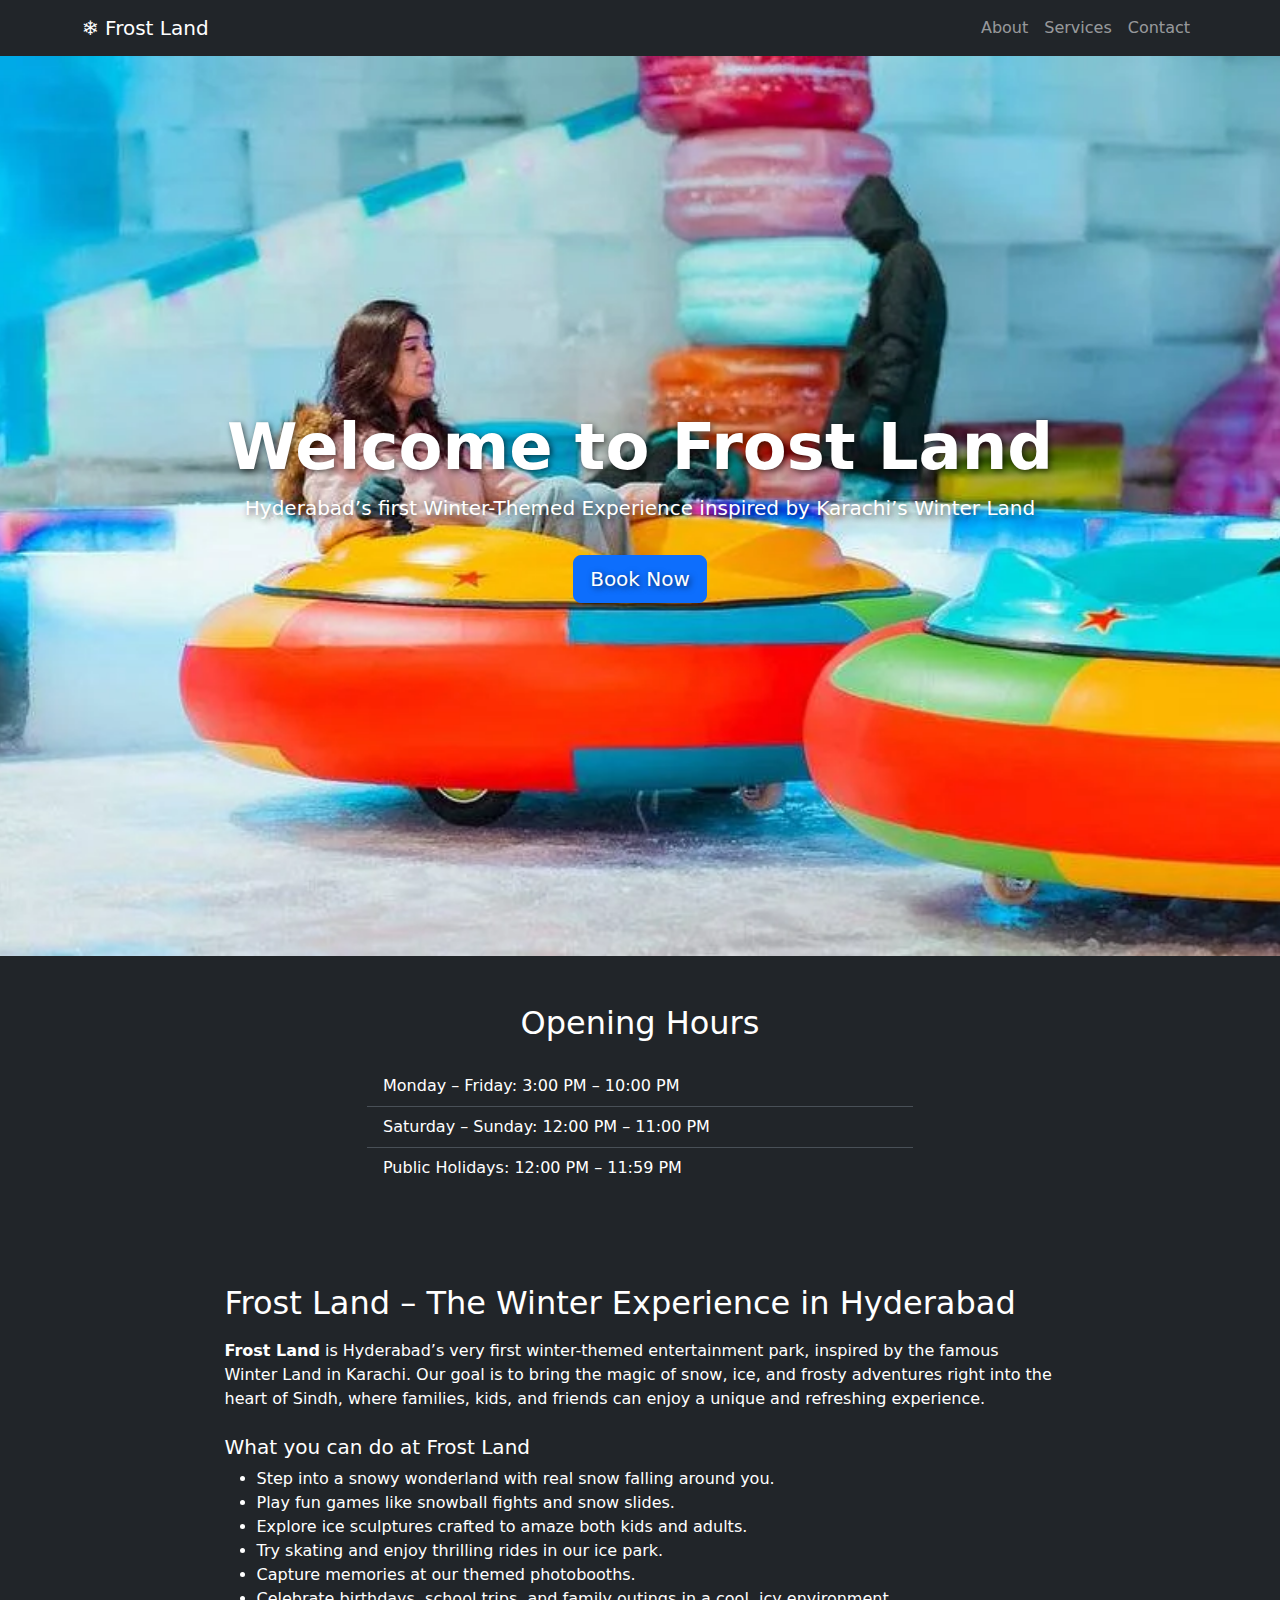
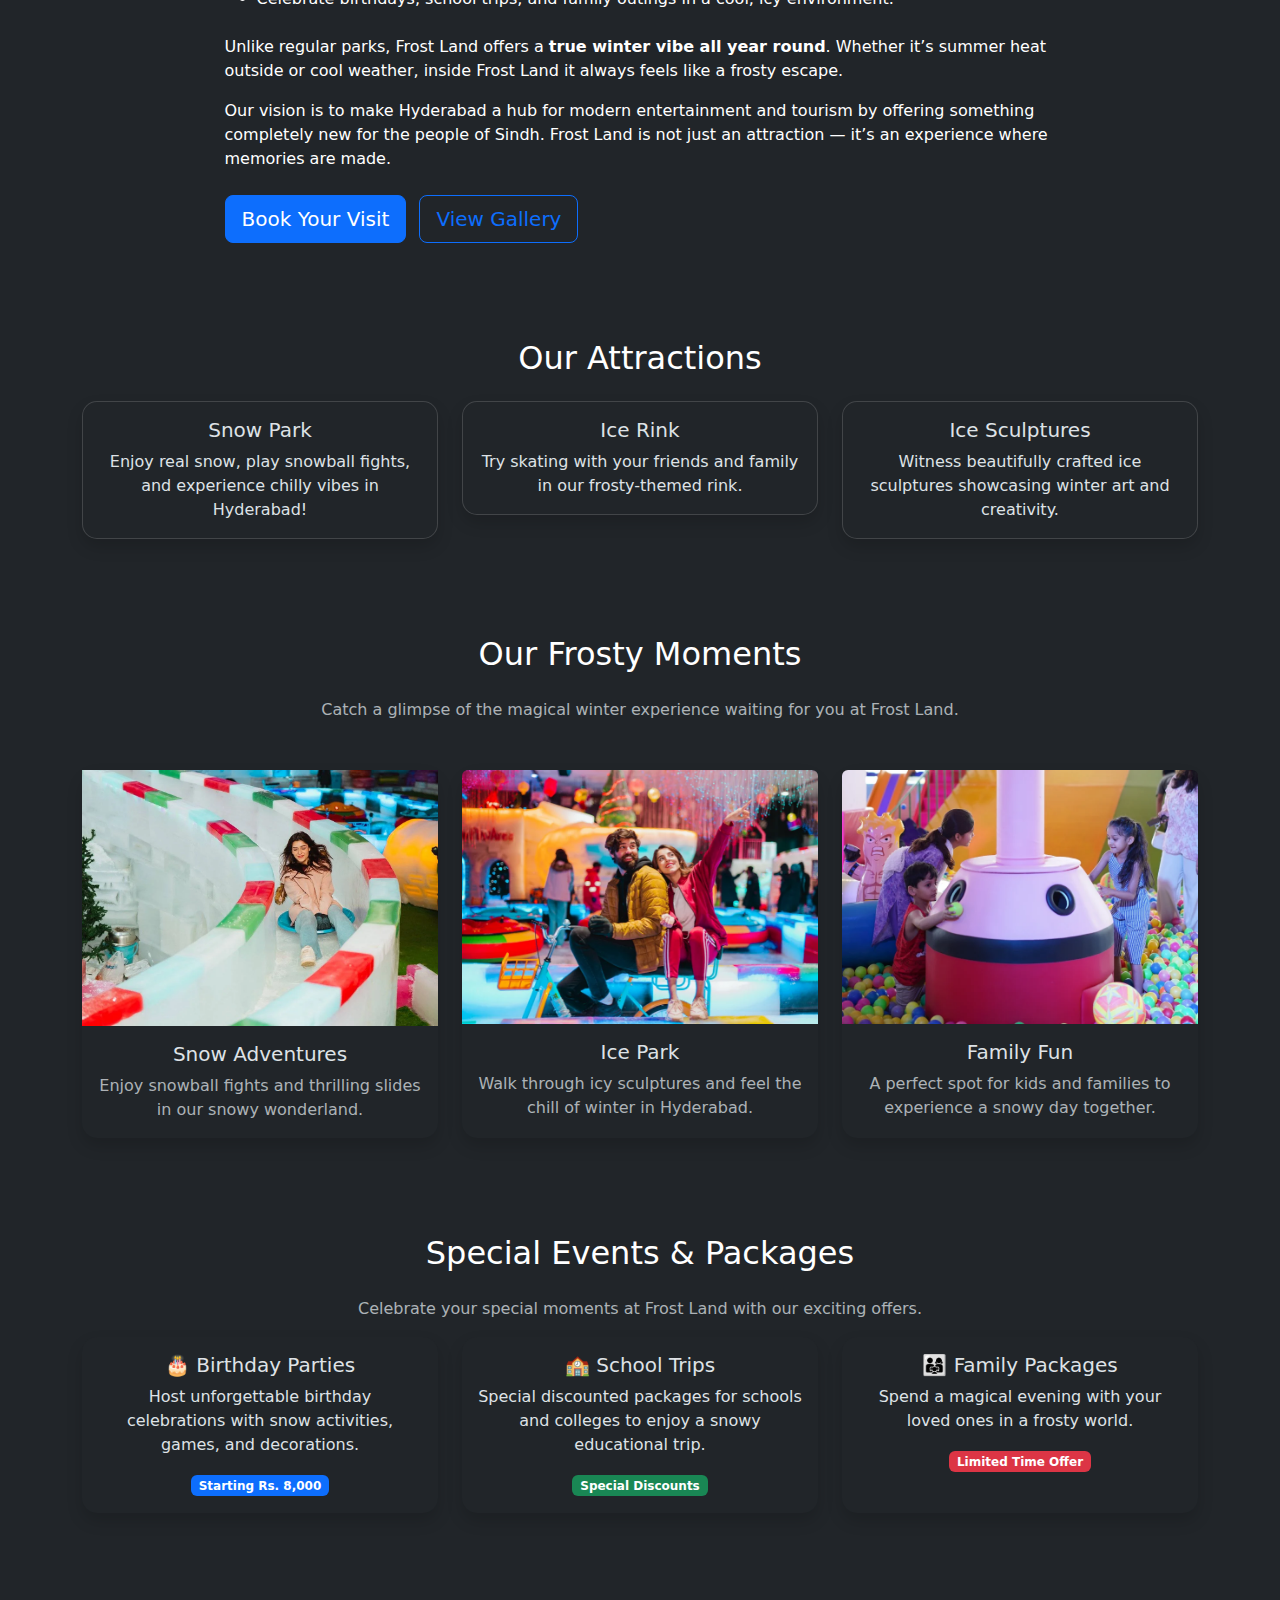
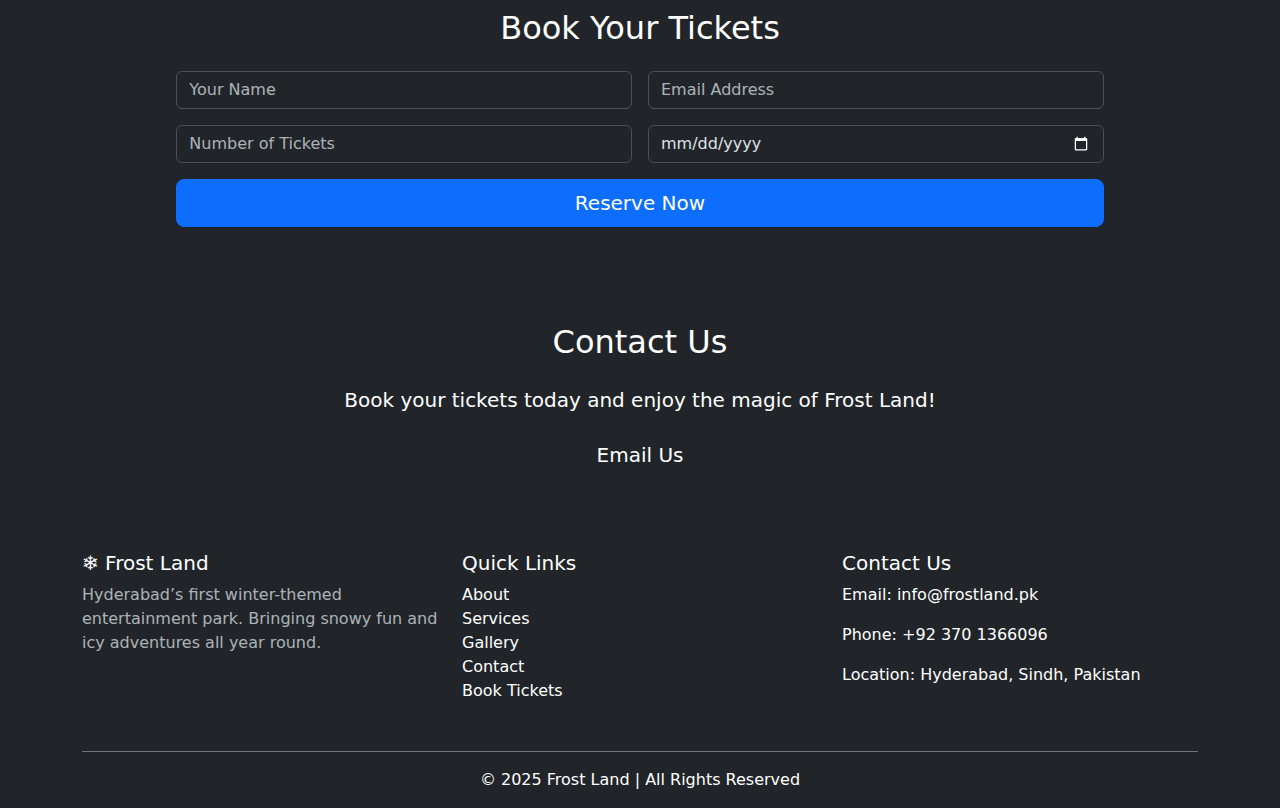
<file: index.html>
<!DOCTYPE html>
<html lang="en" data-bs-theme="dark">

<head>
    <meta charset="UTF-8">
    <meta name="viewport" content="width=device-width, initial-scale=1.0">
    <title>Frost Land - Hyderabad</title>
    <link href="https://cdn.jsdelivr.net/npm/bootstrap@5.3.3/dist/css/bootstrap.min.css" rel="stylesheet">
    <link rel="stylesheet" href="style.css">
</head>

<body>


    <nav class="navbar navbar-expand-lg navbar-dark bg-dark">
        <div class="container">
            <a class="navbar-brand" href="#">❄ Frost Land</a>
            <button class="navbar-toggler" type="button" data-bs-toggle="collapse" data-bs-target="#navbarNav">
                <span class="navbar-toggler-icon"></span>
            </button>
            <div class="collapse navbar-collapse" id="navbarNav">
                <ul class="navbar-nav ms-auto">
                    <li class="nav-item"><a class="nav-link" href="#about">About</a></li>
                    <li class="nav-item"><a class="nav-link" href="#services">Services</a></li>
                    <li class="nav-item"><a class="nav-link" href="#contact">Contact</a></li>
                </ul>
            </div>
        </div>
    </nav>


    <section class="hero d-flex align-items-center text-center">
        <div class="container">
            <h1 class="display-3 fw-bold herobg">Welcome to Frost Land</h1>
            <p class="lead">Hyderabad’s first Winter-Themed Experience inspired by Karachi’s Winter Land</p>
            <a href="#contact" class="btn btn-primary btn-lg mt-3">Book Now</a>
        </div>
    </section>
    
    <section id="hours" class="py-5 bg-dark text-white text-center">
        <div class="container">
            <h2 class="mb-4">Opening Hours</h2>
            <div class="row justify-content-center">
                <div class="col-md-6">
                    <ul class="list-group list-group-flush text-start">
                        <li class="list-group-item bg-dark text-white">Monday – Friday: 3:00 PM – 10:00 PM</li>
                        <li class="list-group-item bg-dark text-white">Saturday – Sunday: 12:00 PM – 11:00 PM</li>
                        <li class="list-group-item bg-dark text-white">Public Holidays: 12:00 PM – 11:59 PM</li>
                    </ul>
                </div>
            </div>
        </div>
    </section>



    <section id="about" class="py-5 bg-dark">
        <div class="container">
            <div class="row justify-content-center">
                <div class="col-lg-9">
                    <h2 class="mb-3">Frost Land – The Winter Experience in Hyderabad</h2>
                    <p>
                        <strong>Frost Land</strong> is Hyderabad’s very first winter-themed entertainment park,
                        inspired by the famous Winter Land in Karachi. Our goal is to bring the magic of snow,
                        ice, and frosty adventures right into the heart of Sindh, where families, kids, and friends
                        can enjoy a unique and refreshing experience.
                    </p>

                    <h5 class="mt-4">What you can do at Frost Land</h5>
                    <ul class="mb-4">
                        <li>Step into a snowy wonderland with real snow falling around you.</li>
                        <li>Play fun games like snowball fights and snow slides.</li>
                        <li>Explore ice sculptures crafted to amaze both kids and adults.</li>
                        <li>Try skating and enjoy thrilling rides in our ice park.</li>
                        <li>Capture memories at our themed photobooths.</li>
                        <li>Celebrate birthdays, school trips, and family outings in a cool, icy environment.</li>
                    </ul>

                    <p>
                        Unlike regular parks, Frost Land offers a <strong>true winter vibe all year round</strong>.
                        Whether it’s summer heat outside or cool weather, inside Frost Land it always feels like a
                        frosty escape.
                    </p>

                    <p class="mb-0">
                        Our vision is to make Hyderabad a hub for modern entertainment and tourism by offering something
                        completely new for the people of Sindh. Frost Land is not just an attraction — it’s an
                        experience
                        where memories are made.
                    </p>

               
                    <div class="mt-4">
                        <a href="#booking" class="btn btn-primary btn-lg">Book Your Visit</a>
                        <a href="#gallery" class="btn btn-outline-primary btn-lg ms-2">View Gallery</a>
                    </div>
                </div>
            </div>
        </div>
    </section>



    <section id="services" class="py-5 text-center">
        <div class="container">
            <h2 class="mb-4">Our Attractions</h2>
            <div class="row g-4">
                <div class="col-md-4">
                    <div class="card shadow">
                        <div class="card-body">
                            <h5 class="card-title">Snow Park</h5>
                            <p class="card-text">Enjoy real snow, play snowball fights, and experience chilly vibes in
                                Hyderabad!</p>
                        </div>
                    </div>
                </div>
                <div class="col-md-4">
                    <div class="card shadow">
                        <div class="card-body">
                            <h5 class="card-title">Ice Rink</h5>
                            <p class="card-text">Try skating with your friends and family in our frosty-themed rink.</p>
                        </div>
                    </div>
                </div>
                <div class="col-md-4">
                    <div class="card shadow">
                        <div class="card-body">
                            <h5 class="card-title">Ice Sculptures</h5>
                            <p class="card-text">Witness beautifully crafted ice sculptures showcasing winter art and
                                creativity.</p>
                        </div>
                    </div>
                </div>
            </div>
        </div>
    </section>

    <section id="gallery" class="py-5 bg-dark text-center">
        <div class="container">
            <h2 class="mb-4">Our Frosty Moments</h2>
            <p class="text-muted mb-5">Catch a glimpse of the magical winter experience waiting for you at Frost Land.
            </p>

            <div class="row g-4">
             
                <div class="col-md-4">
                    <div class="card shadow border-0 h-100">
                        <img src="images/snow.webp" card-img-top rounded-top" alt="Snow Activity">
                        <div class="card-body">
                            <h5 class="card-title">Snow Adventures</h5>
                            <p class="card-text text-muted">Enjoy snowball fights and thrilling slides in our snowy
                                wonderland.</p>
                        </div>
                    </div>
                </div>

              
                <div class="col-md-4">
                    <div class="card shadow border-0 h-100">
                        <img src="images/ice3.webp" class="card-img-top rounded-top" alt="Ice Park">
                        <div class="card-body">
                            <h5 class="card-title">Ice Park</h5>
                            <p class="card-text text-muted">Walk through icy sculptures and feel the chill of winter in
                                Hyderabad.</p>
                        </div>
                    </div>
                </div>

                <div class="col-md-4">
                    <div class="card shadow border-0 h-100">
                        <img src="images/kids1-1.webp" class="card-img-top rounded-top" alt="Kids Fun">
                        <div class="card-body">
                            <h5 class="card-title">Family Fun</h5>
                            <p class="card-text text-muted">A perfect spot for kids and families to experience a snowy
                                day together.</p>
                        </div>
                    </div>
                </div>
            </div>
        </div>
    </section>
   
    <section id="events" class="py-5 text-center">
        <div class="container">
            <h2 class="mb-4">Special Events & Packages</h2>
            <p class="text-muted">Celebrate your special moments at Frost Land with our exciting offers.</p>

            <div class="row g-4">
                <div class="col-md-4">
                    <div class="card shadow border-0 h-100">
                        <div class="card-body">
                            <h5 class="card-title">🎂 Birthday Parties</h5>
                            <p class="card-text">Host unforgettable birthday celebrations with snow activities, games,
                                and decorations.</p>
                            <span class="badge bg-primary">Starting Rs. 8,000</span>
                        </div>
                    </div>
                </div>

                <div class="col-md-4">
                    <div class="card shadow border-0 h-100">
                        <div class="card-body">
                            <h5 class="card-title">🏫 School Trips</h5>
                            <p class="card-text">Special discounted packages for schools and colleges to enjoy a snowy
                                educational trip.</p>
                            <span class="badge bg-success">Special Discounts</span>
                        </div>
                    </div>
                </div>

                <div class="col-md-4">
                    <div class="card shadow border-0 h-100">
                        <div class="card-body">
                            <h5 class="card-title">👨‍👩‍👧 Family Packages</h5>
                            <p class="card-text">Spend a magical evening with your loved ones in a frosty world.</p>
                            <span class="badge bg-danger">Limited Time Offer</span>
                        </div>
                    </div>
                </div>
            </div>
        </div>
    </section>







    <section id="booking" class="py-5 text-center">
        <div class="container">
            <h2 class="mb-4">Book Your Tickets</h2>
            <form class="row g-3 justify-content-center">
                <div class="col-md-5">
                    <input type="text" class="form-control" placeholder="Your Name" required>
                </div>
                <div class="col-md-5">
                    <input type="email" class="form-control" placeholder="Email Address" required>
                </div>
                <div class="col-md-5">
                    <input type="number" class="form-control" placeholder="Number of Tickets" required>
                </div>
                <div class="col-md-5">
                    <input type="date" class="form-control" required>
                </div>
                <div class="col-md-10">
                    <button type="submit" class="btn btn-primary btn-lg w-100">Reserve Now</button>
                </div>
            </form>
        </div>
    </section>



    <section id="contact" class="py-5 bg-dark text-center">
        <div class="container">
            <h2 class="mb-4">Contact Us</h2>
            <p class="lead">Book your tickets today and enjoy the magic of Frost Land!</p>
            <a href="#" class="btn btn-dark btn-lg">Email Us</a>
        </div>
    </section>

 
    <footer class="bg-dark text-white pt-4">
        <div class="container">
            <div class="row">

                <div class="col-md-4 mb-3">
                    <h5>❄ Frost Land</h5>
                    <p class="text-muted">Hyderabad’s first winter-themed entertainment park. Bringing snowy fun and icy
                        adventures all year round.</p>
                </div>

        
                <div class="col-md-4 mb-3">
                    <h5>Quick Links</h5>
                    <ul class="list-unstyled">
                        <li><a href="#about" class="text-white text-decoration-none">About</a></li>
                        <li><a href="#services" class="text-white text-decoration-none">Services</a></li>
                        <li><a href="#gallery" class="text-white text-decoration-none">Gallery</a></li>
                        <li><a href="#contact" class="text-white text-decoration-none">Contact</a></li>
                        <li><a href="#booking" class="text-white text-decoration-none">Book Tickets</a></li>
                    </ul>
                </div>


                <div class="col-md-4 mb-3">
                    <h5>Contact Us</h5>
                    <p>Email: <a href="#" class="text-white text-decoration-none">info@frostland.pk</a></p>
                    <p>Phone: +92 370 1366096</p>
                    <p>Location: Hyderabad, Sindh, Pakistan</p>
                </div>
            </div>


            <div class="text-center py-3 border-top border-secondary mt-3">
                <p class="mb-0">&copy; 2025 Frost Land | All Rights Reserved</p>
            </div>
        </div>
    </footer>


    <script src="https://cdn.jsdelivr.net/npm/bootstrap@5.3.3/dist/js/bootstrap.bundle.min.js"></script>
</body>

</html>
</file>
<file: style.css>
.hero {
  background: url('images/hero.webp') no-repeat center center/cover;
  color: white;
  height: 100vh;
  text-shadow: 2px 2px 6px rgba(0,0,0,0.6);
}

.card {
  border-radius: 15px;
}

.card:hover {
  transform: translateY(-5px);
  transition: 0.3s;
}
body{
  color: white;
}
</file>
